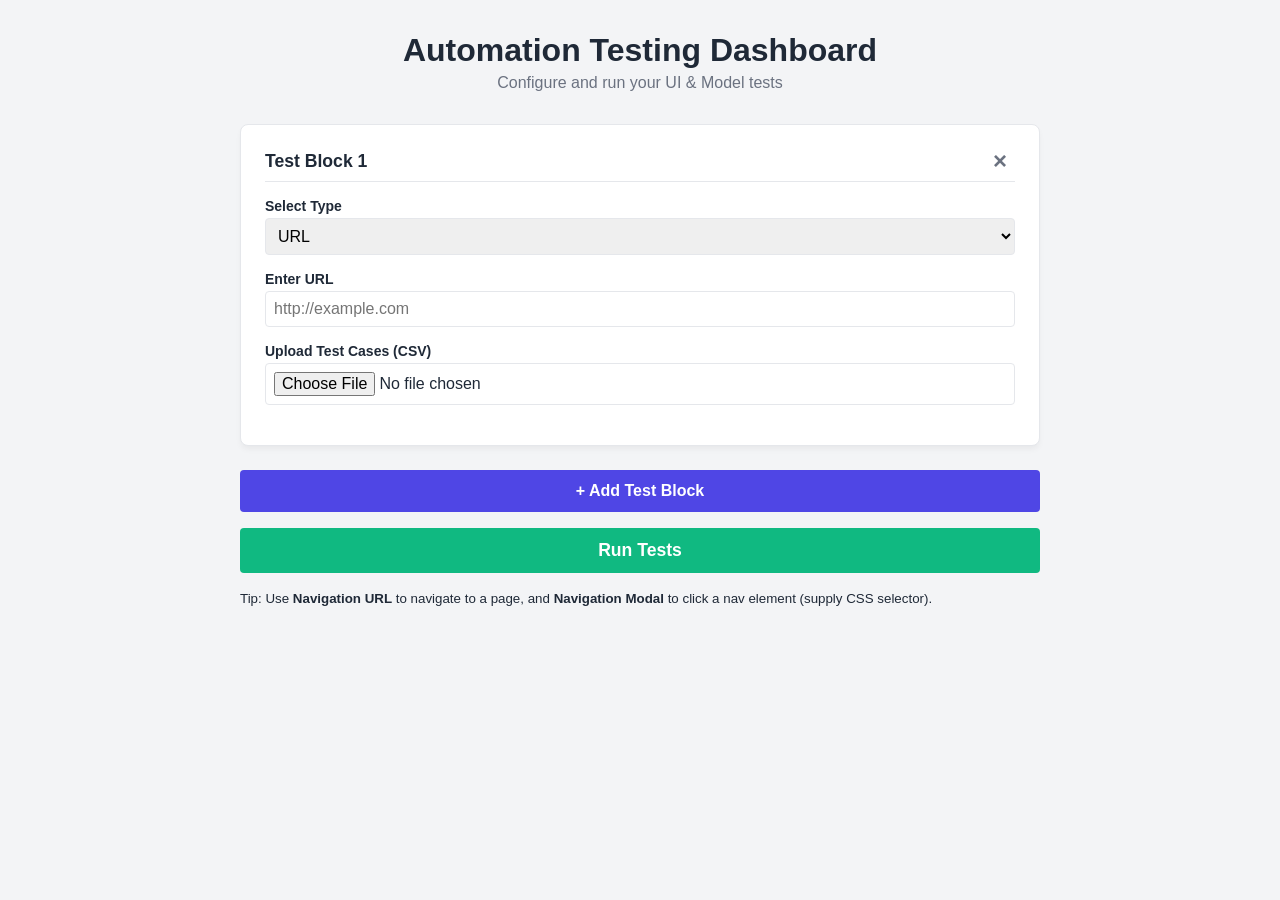
<file: src/main/resources/static/index.html>
<!DOCTYPE html>
<html lang="en">
<head>
    <meta charset="UTF-8" />
    <meta name="viewport" content="width=device-width, initial-scale=1.0"/>
    <title>Automation Testing Dashboard</title>
    <!-- AI favicon -->
    <link rel="icon" type="image/svg+xml" href="data:image/svg+xml,
    %3Csvg xmlns='http://www.w3.org/2000/svg' viewBox='0 0 64 64'%3E
    %3Cdefs%3E
    %3ClinearGradient id='g' x1='0' y1='0' x2='1' y2='1'%3E
    %3Cstop offset='0%25' stop-color='%2300c6ff'/%3E
    %3Cstop offset='100%25' stop-color='%230072ff'/%3E
    %3C/linearGradient%3E
    %3C/defs%3E
    %3Ccircle cx='32' cy='32' r='30' fill='url(%23g)'/%3E
    %3Cpath d='M22 24c0-6 4-10 10-10s10 4 10 10c4 2 6 5 6 9 0 7-6 13-14 13h-4c-8 0-14-6-14-13 0-4 2-7 6-9z'
    fill='white'/%3E
    %3Ccircle cx='26' cy='30' r='2' fill='%230072ff'/%3E
    %3Ccircle cx='38' cy='30' r='2' fill='%230072ff'/%3E
    %3Cpath d='M26 38h12' stroke='%230072ff' stroke-width='3' stroke-linecap='round'/%3E
    %3C/svg%3E">
    <link rel="stylesheet" href="css/styles.css" />
</head>
<body>

<div class="container">
    <header>
        <h1>Automation Testing Dashboard</h1>
        <p class="subtitle">Configure and run your UI & Model tests</p>
    </header>

    <!-- Dynamic blocks will be inserted here -->
    <main id="blocks-container"></main>

    <div class="actions">
        <button class="btn-add" onclick="addBlock()">+ Add Test Block</button>
        <button class="btn-run" onclick="runTests()">Run Tests</button>
    </div>

    <footer>
        <small>Tip: Use <strong>Navigation URL</strong> to navigate to a page, and <strong>Navigation Modal</strong> to click a nav element (supply CSS selector).</small>
    </footer>
</div>

<script src="js/script.js"></script>
</body>
</html>
</file>
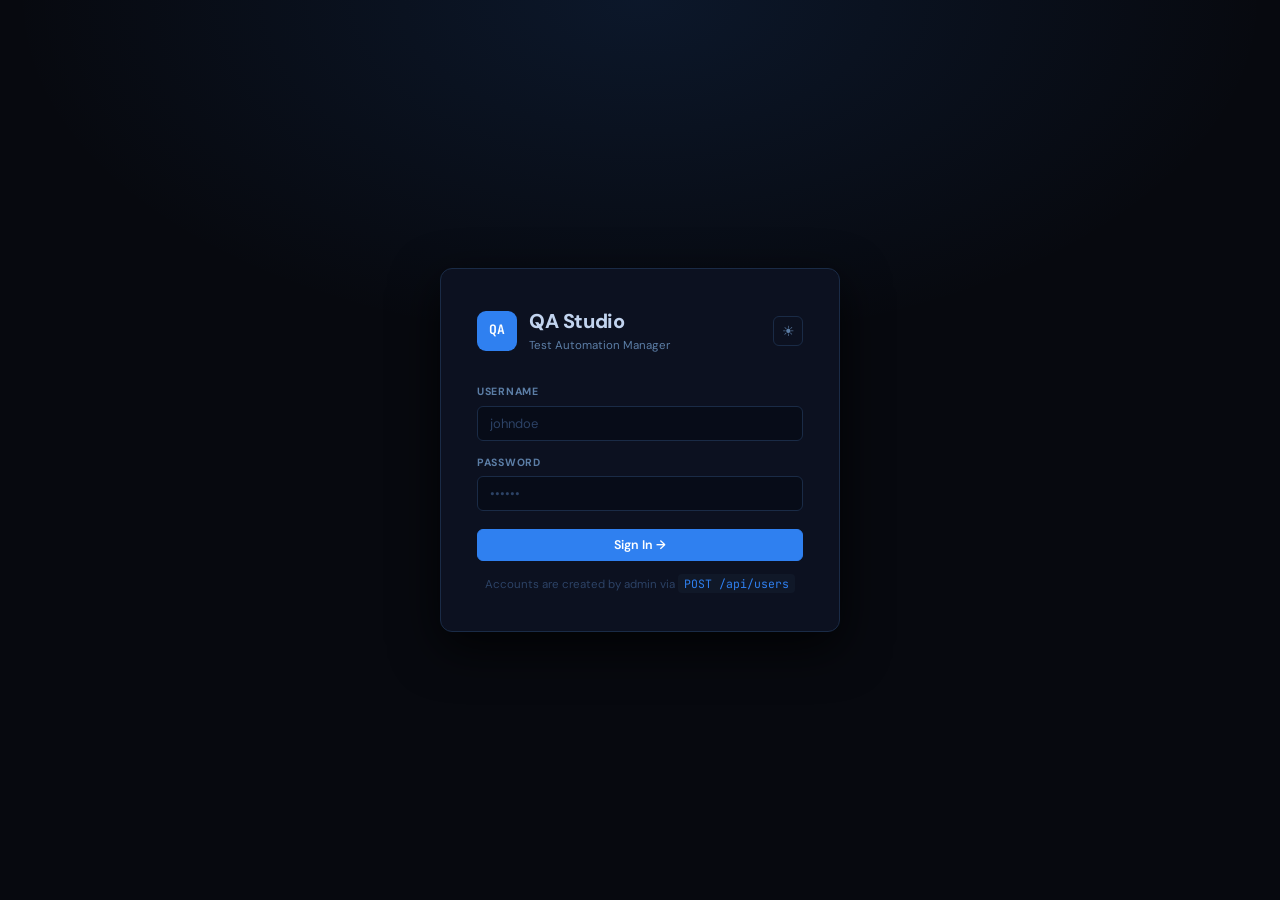
<file: src/main/resources/static/login.html>
<!DOCTYPE html>
<html lang="en" data-theme="dark">
<head>
    <meta charset="UTF-8">
    <meta name="viewport" content="width=device-width, initial-scale=1">
    <title>QA Studio — Sign In</title>
    <link href="https://fonts.googleapis.com/css2?family=DM+Sans:opsz,wght@9..40,400;9..40,500;9..40,600;9..40,700;9..40,800&family=JetBrains+Mono:wght@400;500;600&display=swap" rel="stylesheet">
    <link rel="stylesheet" href="css/main.css">
</head>
<body>
<div id="toasts"></div>

<div class="login-wrap">
    <div class="login-card">

        <div class="login-brand">
            <div class="login-mark">QA</div>
            <div>
                <h1>QA Studio</h1>
                <div class="sub">Test Automation Manager</div>
            </div>
            <button class="btn-icon mla theme-btn" onclick="toggleTheme()" title="Toggle theme">☀</button>
        </div>

        <div class="field">
            <label class="lbl">Username</label>
            <input id="inp-username" class="inp" placeholder="johndoe" autocomplete="username">
        </div>

        <div class="field">
            <label class="lbl">Password</label>
            <input id="inp-password" class="inp" type="password" placeholder="••••••"
                   autocomplete="current-password"
                   onkeydown="if(event.key==='Enter') doLogin()">
        </div>

        <button id="login-btn" class="btn btn-primary" style="width:100%;margin-top:4px"
                onclick="doLogin()">
            Sign In →
        </button>

        <p style="margin-top:14px;font-size:11.5px;color:var(--tx3);text-align:center">
            Accounts are created by admin via <code>POST /api/users</code>
        </p>
    </div>
</div>

<script type="module">
    import { auth }          from './js/api.js';
    import { toast, initTheme, toggleTheme } from './js/utils.js';

    initTheme();
    window.toggleTheme = toggleTheme;

    // If already logged in, skip login
    if (localStorage.getItem('qa_token') && localStorage.getItem('qa_user')) {
        window.location.href = '/projects.html';
    }

    window.doLogin = async function () {
        const username = document.getElementById('inp-username').value.trim();
        const password = document.getElementById('inp-password').value;
        if (!username || !password) {
            toast('Please enter username and password', 'warning');
            return;
        }
        const btn = document.getElementById('login-btn');
        btn.disabled = true;
        btn.innerHTML = '<div class="spinner" style="width:14px;height:14px;margin:0 auto"></div>';

        try {
            const user = await auth.login(username, password);
            localStorage.setItem('qa_token', user.token || 'stub');
            localStorage.setItem('qa_user',  JSON.stringify(user));
            window.location.href = '/projects.html';
        } catch (e) {
            toast('Login failed: ' + e.message, 'error');
            btn.disabled = false;
            btn.textContent = 'Sign In →';
        }
    };
</script>
</body>
</html>
</file>
<file: src/main/resources/static/css/styles.css>
/* --- CSS Styling --- */
:root {
    --primary: #4f46e5;
    --primary-hover: #4338ca;
    --danger: #ef4444;
    --danger-hover: #dc2626;
    --success: #10b981;
    --success-hover: #059669;
    --bg: #f3f4f6;
    --card-bg: #ffffff;
    --text-main: #1f2937;
    --text-muted: #6b7280;
    --border: #e5e7eb;
}

body {
    font-family: -apple-system, BlinkMacSystemFont, "Segoe UI", Roboto, Helvetica, Arial, sans-serif;
    background-color: var(--bg);
    color: var(--text-main);
    margin: 0;
    padding: 2rem;
    display: flex;
    flex-direction: column;
    align-items: center;
}

.container {
    width: 100%;
    max-width: 800px;
}

header {
    text-align: center;
    margin-bottom: 2rem;
}

h1 { margin: 0; color: var(--text-main); }
p.subtitle { color: var(--text-muted); margin-top: 5px; }

/* Card Styles */
.test-block {
    background-color: var(--card-bg);
    border: 1px solid var(--border);
    border-radius: 8px;
    padding: 1.5rem;
    margin-bottom: 1.5rem;
    box-shadow: 0 4px 6px -1px rgba(0, 0, 0, 0.05);
    position: relative;
}

.block-header {
    display: flex;
    justify-content: space-between;
    align-items: center;
    margin-bottom: 1rem;
    padding-bottom: 0.5rem;
    border-bottom: 1px solid var(--border);
}

.block-header h3 { margin: 0; font-size: 1.1rem; }

/* Form Elements */
.form-group {
    margin-bottom: 1rem;
    display: flex;
    flex-direction: column;
}

label {
    font-size: 0.875rem;
    font-weight: 600;
    margin-bottom: 0.25rem;
    color: var(--text-main);
}

select, input[type="text"], input[type="url"], input[type="file"] {
    padding: 0.5rem;
    border: 1px solid var(--border);
    border-radius: 4px;
    font-size: 1rem;
    outline: none;
    transition: border-color 0.2s;
}

select:focus, input[type="text"]:focus, input[type="url"]:focus {
    border-color: var(--primary);
}

/* Buttons */
button {
    cursor: pointer;
    border: none;
    border-radius: 4px;
    font-weight: 600;
    transition: background-color 0.2s;
}

.btn-add, .btn-run {
    padding: 0.75rem 1.5rem;
    font-size: 1rem;
    color: white;
    display: inline-flex;
    align-items: center;
    justify-content: center;
    gap: 8px;
    width: 100%;
    margin-bottom: 1rem;
}

.btn-add { background-color: var(--primary); }
.btn-add:hover { background-color: var(--primary-hover); }

.btn-run { background-color: var(--success); font-size: 1.1rem; }
.btn-run:hover { background-color: var(--success-hover); }

.btn-remove {
    background: none;
    color: var(--text-muted);
    font-size: 1.5rem;
    line-height: 1;
    padding: 0 0.5rem;
    border-radius: 4px;
}
.btn-remove:hover { color: var(--danger); background-color: #fee2e2; }

.dynamic-fields { margin-top: 1rem; }
</file>
<file: src/main/resources/static/css/main.css>
/* ═══════════════════════════════════════════════════════════
   QA Studio — main.css
   Shared across all pages.
═══════════════════════════════════════════════════════════ */

/* ── Tokens ──────────────────────────────────────────────── */
[data-theme="dark"] {
    --bg:      #07090f;
    --sur:     #0c1120;
    --sur2:    #101828;
    --sur3:    #14213a;
    --bd:      #1a2b46;
    --bd2:     #253d5e;
    --tx:      #c2d4ef;
    --tx2:     #5c7ea6;
    --tx3:     #2c4265;
    --inp:     #070c18;
    --sh:      0 16px 48px rgba(0,0,0,.75);
}
[data-theme="light"] {
    --bg:      #eef2fa;
    --sur:     #ffffff;
    --sur2:    #f3f7fe;
    --sur3:    #e8eff9;
    --bd:      #d4e0f2;
    --bd2:     #b8ccec;
    --tx:      #0b1a30;
    --tx2:     #456080;
    --tx3:     #9bb0cc;
    --inp:     #edf2fc;
    --sh:      0 8px 28px rgba(0,0,0,.09);
}
:root {
    --blue:   #2f80f0;
    --blue-d: rgba(47,128,240,.12);
    --blue-b: rgba(47,128,240,.30);
    --gr:     #12d98a;
    --gr-d:   rgba(18,217,138,.10);
    --gr-b:   rgba(18,217,138,.28);
    --rd:     #ef4462;
    --rd-d:   rgba(239,68,98,.10);
    --rd-b:   rgba(239,68,98,.28);
    --am:     #f59e0b;
    --am-d:   rgba(245,158,11,.10);
    --am-b:   rgba(245,158,11,.28);
    --pu:     #8b5cf6;
    --pu-d:   rgba(139,92,246,.10);
    --pu-b:   rgba(139,92,246,.28);
    --te:     #0dcbb8;
    --te-d:   rgba(13,203,184,.10);
    --te-b:   rgba(13,203,184,.28);
    --sl:     #8e9bb0;
    --sl-d:   rgba(142,155,176,.14);
    --sl-b:   rgba(142,155,176,.35);
    --mono:   'JetBrains Mono', monospace;
    --sans:   'DM Sans', sans-serif;
    --r:      8px;
    --rl:     12px;
    --rs:     6px;
    --rx:     4px;
    --sw:     228px;
    --th:     52px;
}

/* ── Reset ───────────────────────────────────────────────── */
*, *::before, *::after { box-sizing: border-box; margin: 0; padding: 0; }
html, body {
    height: 100%;
    font-family: var(--sans);
    background: var(--bg);
    color: var(--tx);
    font-size: 13.5px;
    line-height: 1.6;
    -webkit-font-smoothing: antialiased;
}
::-webkit-scrollbar          { width: 4px; height: 4px; }
::-webkit-scrollbar-track    { background: transparent; }
::-webkit-scrollbar-thumb    { background: var(--bd2); border-radius: 9px; }
button, input, textarea, select { font-family: var(--sans); }
a { color: var(--blue); text-decoration: none; }

/* ── App shell ───────────────────────────────────────────── */
.app-layout {
    display: flex;
    height: 100vh;
    overflow: hidden;
}
.main-col {
    flex: 1;
    display: flex;
    flex-direction: column;
    overflow: hidden;
    min-width: 0;
}
.main-scroll { flex: 1; overflow-y: auto; }

/* ── Sidebar ─────────────────────────────────────────────── */
.sidebar {
    width: var(--sw);
    flex-shrink: 0;
    display: flex;
    flex-direction: column;
    background: var(--sur);
    border-right: 1px solid var(--bd);
    height: 100vh;
    overflow: hidden;
}
.sb-logo {
    display: flex;
    align-items: center;
    gap: 10px;
    padding: 15px 14px 12px;
    border-bottom: 1px solid var(--bd);
    flex-shrink: 0;
}
.sb-logo .mark {
    width: 30px; height: 30px;
    border-radius: 7px;
    background: var(--blue);
    display: flex; align-items: center; justify-content: center;
    font-family: var(--mono); font-size: 11px; font-weight: 700; color: #fff;
    flex-shrink: 0;
}
.sb-logo .brand-name { font-size: 14px; font-weight: 700; letter-spacing: -.3px; }
.sb-logo .brand-sub  { font-size: 10px; color: var(--tx2); }
.sb-scroll { flex: 1; overflow-y: auto; padding: 6px 0; }
.sb-section {
    font-size: 10px; font-weight: 700; text-transform: uppercase;
    letter-spacing: .1em; color: var(--tx3); padding: 10px 14px 5px;
}
.sb-item {
    display: flex; align-items: center; gap: 8px;
    padding: 7px 14px; cursor: pointer; color: var(--tx2);
    font-size: 12.5px; font-weight: 500;
    border-left: 2px solid transparent;
    transition: all .12s; user-select: none;
}
.sb-item:hover              { background: var(--sur2); color: var(--tx); }
.sb-item.active             { background: var(--blue-d); color: var(--blue); border-left-color: var(--blue); }
.sb-item .sb-arrow          { font-size: 8px; color: var(--tx3); transition: transform .15s; margin-left: auto; flex-shrink: 0; }
.sb-item.open .sb-arrow     { transform: rotate(90deg); }
.sb-name    { overflow: hidden; text-overflow: ellipsis; white-space: nowrap; flex: 1; }
.sb-count   { font-size: 10px; font-family: var(--mono); color: var(--tx3); flex-shrink: 0; }
.sb-children { padding-left: 0; }
.sb-child {
    display: flex; align-items: center; gap: 7px;
    padding: 5px 14px 5px 28px; cursor: pointer;
    font-size: 12px; color: var(--tx3);
    border-left: 2px solid transparent; transition: all .12s;
}
.sb-child:hover  { background: var(--sur2); color: var(--tx2); }
.sb-child.active { color: var(--blue); background: var(--blue-d); border-left-color: var(--blue); }
.sb-bottom {
    flex-shrink: 0; padding: 10px;
    border-top: 1px solid var(--bd);
}
.sb-user {
    display: flex; align-items: center; gap: 9px;
    padding: 8px 10px; border-radius: var(--r);
    background: var(--sur2); border: 1px solid var(--bd);
}
.sb-av {
    width: 26px; height: 26px; border-radius: 50%;
    background: var(--blue-d); border: 1.5px solid var(--blue-b);
    display: flex; align-items: center; justify-content: center;
    font-size: 10px; font-weight: 800; color: var(--blue);
    flex-shrink: 0; font-family: var(--mono); text-transform: uppercase;
}
.sb-uname { font-size: 12px; font-weight: 600; overflow: hidden; text-overflow: ellipsis; white-space: nowrap; flex: 1; }

/* ── Topbar ──────────────────────────────────────────────── */
.topbar {
    height: var(--th);
    flex-shrink: 0;
    background: var(--sur);
    border-bottom: 1px solid var(--bd);
    display: flex; align-items: center; gap: 10px; padding: 0 20px;
}
.crumb              { display: flex; align-items: center; gap: 6px; font-size: 12.5px; color: var(--tx2); }
.crumb-sep          { color: var(--tx3); }
.crumb-link         { cursor: pointer; transition: color .12s; }
.crumb-link:hover   { color: var(--tx); }
.crumb-cur          { color: var(--tx); font-weight: 700; }
.topbar-right       { margin-left: auto; display: flex; align-items: center; gap: 7px; }

/* ── Buttons ─────────────────────────────────────────────── */
.btn {
    display: inline-flex; align-items: center; justify-content: center; gap: 6px;
    padding: 7px 14px; border-radius: var(--rs);
    font-size: 12.5px; font-weight: 600;
    border: 1.5px solid transparent; cursor: pointer;
    transition: all .14s; white-space: nowrap; font-family: var(--sans);
}
.btn:disabled { opacity: .45; cursor: not-allowed !important; transform: none !important; box-shadow: none !important; }
.btn-primary  { background: var(--blue); color: #fff; border-color: var(--blue); }
.btn-primary:not(:disabled):hover  { background: #1a6edf; transform: translateY(-1px); box-shadow: 0 4px 14px rgba(47,128,240,.4); }
.btn-success  { background: var(--gr);   color: #0a1a10; border-color: var(--gr); }
.btn-success:not(:disabled):hover  { transform: translateY(-1px); box-shadow: 0 4px 16px rgba(18,217,138,.38); }
.btn-ghost    { background: transparent; color: var(--tx2); border-color: var(--bd); }
.btn-ghost:not(:disabled):hover    { color: var(--tx); border-color: var(--bd2); background: var(--sur2); }
.btn-danger   { background: var(--rd-d); color: var(--rd); border-color: var(--rd-b); }
.btn-danger:not(:disabled):hover   { background: rgba(239,68,98,.18); }
.btn-amber    { background: var(--am-d); color: var(--am); border-color: var(--am-b); }
.btn-amber:not(:disabled):hover    { background: rgba(245,158,11,.2); }
.btn-sm  { padding: 5px 11px; font-size: 12px; }
.btn-xs  { padding: 3px 8px;  font-size: 11px; border-radius: var(--rx); }
.btn-icon {
    width: 30px; height: 30px; padding: 0; border-radius: var(--rs);
    border: 1px solid var(--bd); background: transparent; color: var(--tx2);
    cursor: pointer; display: flex; align-items: center; justify-content: center;
    font-size: 14px; transition: all .12s;
}
.btn-icon:hover { background: var(--sur2); color: var(--tx); border-color: var(--bd2); }

/* ── Form elements ───────────────────────────────────────── */
.inp {
    width: 100%; padding: 8px 12px;
    background: var(--inp); border: 1.5px solid var(--bd);
    border-radius: var(--rs); color: var(--tx); font-size: 13px; outline: none;
    transition: border-color .14s, box-shadow .14s;
}
.inp:focus       { border-color: var(--blue); box-shadow: 0 0 0 3px rgba(47,128,240,.14); }
.inp::placeholder { color: var(--tx3); }
.inp-sm  { padding: 6px 10px; font-size: 12px; }
.inp-mono { font-family: var(--mono); font-size: 12px; }
select.inp {
    appearance: none; cursor: pointer;
    background-image: url("data:image/svg+xml,%3Csvg xmlns='http://www.w3.org/2000/svg' width='10' height='10' fill='%235C7EA6' viewBox='0 0 10 10'%3E%3Cpath d='M5 7L1 3h8z'/%3E%3C/svg%3E");
    background-repeat: no-repeat; background-position: right 10px center; padding-right: 28px;
}
.lbl {
    display: block; font-size: 10.5px; font-weight: 700;
    text-transform: uppercase; letter-spacing: .07em;
    color: var(--tx2); margin-bottom: 5px;
}
.field { margin-bottom: 14px; }
textarea.inp { resize: vertical; min-height: 64px; }

/* ── Badges ──────────────────────────────────────────────── */
.badge {
    display: inline-flex; align-items: center; gap: 4px;
    padding: 2px 8px; border-radius: 99px;
    font-size: 10.5px; font-weight: 700; border: 1px solid transparent;
}
.badge-passed,
.badge-success  { background: var(--gr-d); color: var(--gr); border-color: var(--gr-b); }
.badge-failed   { background: var(--rd-d); color: var(--rd); border-color: var(--rd-b); }
.badge-error    { background: var(--rd-d); color: var(--rd); border-color: var(--rd-b); }
.badge-running   { background: var(--am-d); color: var(--am); border-color: var(--am-b); }
.badge-paused    { background: var(--am-d); color: var(--am); border-color: var(--am-b); }
.badge-cancelled { background: var(--sl-d); color: var(--sl); border-color: var(--sl-b); }
.badge-draft    { background: var(--pu-d); color: var(--pu); border-color: var(--pu-b); }
.badge-partial,
.badge-pending  { background: var(--sur3); color: var(--tx2); border-color: var(--bd); }
.badge-blue     { background: var(--blue-d); color: var(--blue); border-color: var(--blue-b); }

/* ── Cards ───────────────────────────────────────────────── */
.card { background: var(--sur); border: 1px solid var(--bd); border-radius: var(--r); }
.card-header {
    display: flex; align-items: center; justify-content: space-between;
    padding: 13px 18px; border-bottom: 1px solid var(--bd);
}
.card-title { font-size: 13.5px; font-weight: 700; display: flex; align-items: center; gap: 8px; }
.card-body  { padding: 18px; }

/* ── Page layout ─────────────────────────────────────────── */
.page { padding: 24px 28px; max-width: 1180px; }
.page-header { margin-bottom: 22px; }
.page-title  { font-size: 20px; font-weight: 800; letter-spacing: -.4px; }
.page-sub    { font-size: 13px; color: var(--tx2); margin-top: 2px; }
.row-between { display: flex; align-items: center; justify-content: space-between; gap: 12px; }

/* ── Project cards ───────────────────────────────────────── */
.proj-grid { display: grid; grid-template-columns: repeat(auto-fill, minmax(280px, 1fr)); gap: 14px; }
.proj-card {
    background: var(--sur); border: 1px solid var(--bd); border-radius: var(--r);
    padding: 20px; cursor: pointer; transition: all .15s; position: relative;
}
.proj-card:hover { border-color: var(--blue-b); transform: translateY(-2px); box-shadow: 0 6px 22px rgba(47,128,240,.1); }
.proj-card-icon {
    width: 36px; height: 36px; border-radius: 8px;
    background: var(--blue-d); border: 1px solid var(--blue-b);
    display: flex; align-items: center; justify-content: center;
    font-size: 16px; margin-bottom: 12px;
}
.proj-card h3   { font-size: 14px; font-weight: 800; margin-bottom: 5px; }
.proj-card p    { font-size: 12.5px; color: var(--tx2); line-height: 1.5; margin-bottom: 12px; }
.proj-card-foot {
    display: flex; align-items: center; justify-content: space-between;
    padding-top: 12px; border-top: 1px solid var(--bd);
}
.proj-card-actions { position: absolute; top: 14px; right: 14px; display: flex; gap: 6px; }

/* ── Module list ─────────────────────────────────────────── */
.mod-list { display: flex; flex-direction: column; gap: 8px; }
.mod-item {
    display: flex; align-items: center; gap: 14px; padding: 16px 20px;
    background: var(--sur); border: 1px solid var(--bd); border-radius: var(--r);
    cursor: pointer; transition: all .14s;
}
.mod-item:hover { border-color: var(--blue-b); background: var(--sur2); }
.mod-icon {
    width: 38px; height: 38px; border-radius: 8px;
    background: var(--te-d); border: 1px solid var(--te-b);
    display: flex; align-items: center; justify-content: center;
    font-size: 16px; flex-shrink: 0;
}
.mod-info       { flex: 1; min-width: 0; }
.mod-name       { font-size: 14px; font-weight: 700; margin-bottom: 2px; }
.mod-desc       { font-size: 12px; color: var(--tx2); }
.mod-meta       { display: flex; align-items: center; gap: 8px; flex-shrink: 0; }

/* ── Runs filter bar ─────────────────────────────────────── */
.filter-bar {
    display: flex; align-items: center; gap: 8px; flex-wrap: wrap;
    background: var(--sur); border: 1px solid var(--bd); border-radius: var(--r);
    padding: 12px 14px; margin-bottom: 14px;
}
.filter-sep { width: 1px; height: 20px; background: var(--bd); flex-shrink: 0; }
.status-filters { display: flex; gap: 5px; flex-wrap: wrap; }
.sf-btn {
    padding: 4px 10px; border-radius: 99px; font-size: 11.5px; font-weight: 600;
    cursor: pointer; border: 1.5px solid var(--bd); background: transparent; color: var(--tx2);
    transition: all .12s; font-family: var(--sans);
}
.sf-btn:hover            { border-color: var(--bd2); color: var(--tx); }
.sf-btn.sel-all          { background: var(--blue-d); color: var(--blue); border-color: var(--blue-b); }
.sf-btn.sel-passed       { background: var(--gr-d);   color: var(--gr);   border-color: var(--gr-b); }
.sf-btn.sel-failed       { background: var(--rd-d);   color: var(--rd);   border-color: var(--rd-b); }
.sf-btn.sel-draft        { background: var(--pu-d);   color: var(--pu);   border-color: var(--pu-b); }
.sf-btn.sel-running      { background: var(--am-d);   color: var(--am);   border-color: var(--am-b); }
.sf-btn.sel-partial      { background: var(--sur3);   color: var(--tx2);  border-color: var(--bd2); }

/* ── Table ───────────────────────────────────────────────── */
.table-wrap { background: var(--sur); border: 1px solid var(--bd); border-radius: var(--r); overflow: hidden; }
table { width: 100%; border-collapse: collapse; }
th {
    padding: 10px 14px; text-align: left;
    font-size: 10.5px; font-weight: 700; text-transform: uppercase;
    letter-spacing: .07em; color: var(--tx2);
    background: var(--sur2); border-bottom: 1px solid var(--bd); white-space: nowrap;
}
td { padding: 12px 14px; border-bottom: 1px solid var(--bd); font-size: 13px; }
tr:last-child td { border-bottom: none; }
tbody tr:hover td { background: var(--sur2); }
.mono-sm { font-family: var(--mono); font-size: 11.5px; color: var(--tx2); }
.run-name-link { font-weight: 700; cursor: pointer; transition: color .12s; }
.run-name-link:hover { color: var(--blue); }
.tag {
    display: inline-block; padding: 2px 7px; border-radius: 99px;
    font-size: 10.5px; background: var(--sur3); border: 1px solid var(--bd);
    color: var(--tx2); margin: 1px;
}
.actions-cell { display: flex; gap: 5px; }

/* ── Pagination ──────────────────────────────────────────── */
.pagination { display: flex; align-items: center; justify-content: center; gap: 4px; padding: 14px 0; }
.pag-btn {
    min-width: 30px; height: 30px; padding: 0 9px;
    border-radius: var(--rs); font-size: 12.5px; font-weight: 600;
    border: 1.5px solid var(--bd); background: transparent; color: var(--tx2);
    cursor: pointer; transition: all .12s; font-family: var(--sans);
}
.pag-btn:hover  { border-color: var(--bd2); color: var(--tx); }
.pag-btn.active { background: var(--blue-d); color: var(--blue); border-color: var(--blue-b); }
.pag-btn:disabled { opacity: .35; cursor: not-allowed; }

/* ── Run detail hero ─────────────────────────────────────── */
.run-hero {
    background: var(--sur); border: 1px solid var(--bd);
    border-radius: var(--r); padding: 20px 22px; margin-bottom: 20px;
}
.run-hero-top { display: flex; align-items: flex-start; justify-content: space-between; margin-bottom: 16px; flex-wrap: wrap; gap: 12px; }
.run-hero-name { font-size: 19px; font-weight: 800; letter-spacing: -.3px; margin-bottom: 6px; }
.run-meta-grid { display: grid; grid-template-columns: repeat(auto-fill, minmax(160px, 1fr)); gap: 14px; }
.rmi-label { font-size: 10.5px; font-weight: 700; text-transform: uppercase; letter-spacing: .07em; color: var(--tx2); margin-bottom: 3px; }
.rmi-val   { font-size: 13.5px; }

/* ── Scenario accordion ──────────────────────────────────── */
.sc-list { display: flex; flex-direction: column; gap: 6px; }
.sc-row  { background: var(--sur); border: 1.5px solid var(--bd); border-radius: var(--r); overflow: hidden; transition: border-color .14s; }
.sc-row.expandable:hover { border-color: var(--bd2); }
.sc-head {
    display: flex; align-items: center; gap: 10px;
    padding: 12px 16px; user-select: none;
}
.sc-head.clickable { cursor: pointer; }
.sc-num {
    width: 22px; height: 22px; border-radius: 50%;
    background: var(--sur2); border: 1.5px solid var(--bd);
    display: flex; align-items: center; justify-content: center;
    font-size: 9.5px; font-weight: 800; font-family: var(--mono);
    color: var(--tx2); flex-shrink: 0;
}
.sc-info    { flex: 1; min-width: 0; }
.sc-url-val { font-family: var(--mono); font-size: 11.5px; color: var(--tx2); overflow: hidden; text-overflow: ellipsis; white-space: nowrap; }
.sc-chevron { font-size: 10px; color: var(--tx3); transition: transform .15s; flex-shrink: 0; }
.sc-row.open .sc-chevron { transform: rotate(180deg); }
.sc-body    { border-top: 1px solid var(--bd); background: var(--sur2); }
.tc-filter-bar { padding: 10px 14px; display: flex; align-items: center; gap: 8px; border-bottom: 1px solid var(--bd); }
.tc-table   { overflow: auto; max-height: 360px; }
.tc-row     { cursor: pointer; }
.tc-row:hover td { background: rgba(47,128,240,.07) !important; }

/* ── Screenshot grid ─────────────────────────────────────── */
.ss-grid { display: grid; grid-template-columns: repeat(auto-fill, minmax(200px, 1fr)); gap: 10px; }
.ss-thumb {
    border: 1px solid var(--bd); border-radius: var(--rs); overflow: hidden;
    cursor: pointer; transition: all .14s; background: var(--sur2);
}
.ss-thumb:hover { border-color: var(--blue-b); transform: translateY(-2px); }
.ss-thumb img   { width: 100%; height: 130px; object-fit: cover; display: block; }
.ss-name { padding: 6px 9px; font-size: 10.5px; font-family: var(--mono); color: var(--tx2); overflow: hidden; text-overflow: ellipsis; white-space: nowrap; }
.lightbox { position: fixed; inset: 0; background: rgba(0,0,0,.92); z-index: 9999; display: flex; align-items: center; justify-content: center; cursor: zoom-out; }
.lightbox img   { max-width: 96vw; max-height: 96vh; border-radius: var(--rs); }

/* ── Run editor ──────────────────────────────────────────── */
.editor-layout { display: flex; height: calc(100vh - var(--th)); overflow: hidden; }
.editor-sidebar {
    width: 270px; flex-shrink: 0;
    border-right: 1px solid var(--bd);
    display: flex; flex-direction: column;
    background: var(--sur); overflow: hidden;
}
.editor-sb-head {
    padding: 13px 14px; border-bottom: 1px solid var(--bd);
    flex-shrink: 0; display: flex; align-items: center; justify-content: space-between;
}
.editor-sb-head h3 { font-size: 13px; font-weight: 800; }
.scenario-items { flex: 1; overflow-y: auto; padding: 8px; }
.si {
    display: flex; align-items: center; gap: 9px; padding: 10px 12px;
    background: var(--sur2); border: 1.5px solid var(--bd);
    border-radius: var(--r); margin-bottom: 6px;
    cursor: pointer; transition: all .12s;
}
.si:hover       { border-color: var(--bd2); }
.si.active      { border-color: var(--blue-b); background: var(--blue-d); }
.si-num {
    width: 20px; height: 20px; border-radius: 50%;
    background: var(--sur3); border: 1.5px solid var(--bd);
    display: flex; align-items: center; justify-content: center;
    font-size: 9px; font-weight: 800; font-family: var(--mono);
    color: var(--tx2); flex-shrink: 0;
}
.si.active .si-num { background: var(--blue-d); border-color: var(--blue-b); color: var(--blue); }
.si-bar  { width: 3px; height: 28px; border-radius: 2px; flex-shrink: 0; }
.si-info { flex: 1; min-width: 0; }
.si-type  { font-size: 9.5px; font-weight: 800; text-transform: uppercase; letter-spacing: .06em; }
.si-label { font-size: 12px; font-weight: 600; overflow: hidden; text-overflow: ellipsis; white-space: nowrap; }
.si-del   { background: none; border: none; color: var(--tx3); cursor: pointer; padding: 3px 6px; border-radius: var(--rx); font-size: 13px; opacity: 0; transition: opacity .12s; }
.si:hover .si-del  { opacity: 1; }
.si-del:hover      { color: var(--rd); background: var(--rd-d); }
.editor-sb-foot { flex-shrink: 0; padding: 10px; border-top: 1px solid var(--bd); }
.add-sc-btn {
    width: 100%; padding: 9px; border: 1.5px dashed var(--bd2);
    background: none; border-radius: var(--rs); color: var(--tx2);
    font-size: 12.5px; font-weight: 600; cursor: pointer;
    display: flex; align-items: center; justify-content: center; gap: 7px;
    transition: all .14s; font-family: var(--sans);
}
.add-sc-btn:hover { border-color: var(--blue); color: var(--blue); background: var(--blue-d); }
.editor-main { flex: 1; overflow-y: auto; padding: 22px 28px; }

/* ── Type picker ─────────────────────────────────────────── */
.type-picker { display: flex; gap: 6px; flex-wrap: wrap; margin-bottom: 18px; }
.tp-btn {
    display: flex; align-items: center; gap: 7px; padding: 8px 13px;
    border: 1.5px solid var(--bd); border-radius: var(--rs);
    background: var(--inp); cursor: pointer; transition: all .12s; font-family: var(--sans);
}
.tp-btn:hover         { border-color: var(--bd2); }
.tp-btn.active        { border-color: var(--tc, var(--blue)); background: var(--tb, var(--blue-d)); }
.tp-btn .tp-icon      { font-size: 15px; }
.tp-btn .tp-lbl       { font-size: 12px; font-weight: 700; color: var(--tx2); }
.tp-btn.active .tp-lbl { color: var(--tc, var(--blue)); }

/* ── Section divider ─────────────────────────────────────── */
.sc-section {
    font-size: 10.5px; font-weight: 700; text-transform: uppercase;
    letter-spacing: .09em; color: var(--tx2); margin-bottom: 10px;
    display: flex; align-items: center; gap: 9px;
}
.sc-section::after { content: ''; flex: 1; height: 1px; background: var(--bd); }

/* ── Test data tabs ──────────────────────────────────────── */
.dtabs { display: flex; border: 1px solid var(--bd); border-radius: var(--rs) var(--rs) 0 0; overflow: hidden; }
.dtab  {
    flex: 1; padding: 8px 12px; text-align: center; cursor: pointer;
    font-size: 12px; font-weight: 600; color: var(--tx2);
    background: var(--sur2); border-right: 1px solid var(--bd); transition: all .12s;
}
.dtab:last-child { border-right: none; }
.dtab:hover  { color: var(--tx); background: var(--sur3); }
.dtab.active { background: var(--blue-d); color: var(--blue); }
.dtab-body   { border: 1px solid var(--bd); border-top: none; border-radius: 0 0 var(--rs) var(--rs); }

/* ── CSV drop zone ───────────────────────────────────────── */
.drop-zone {
    padding: 24px; text-align: center; cursor: pointer;
    position: relative; background: var(--inp); transition: all .14s;
    border-radius: 0 0 var(--rs) var(--rs);
}
.drop-zone:hover, .drop-zone.drag { background: var(--blue-d); }
.drop-zone input[type="file"] { position: absolute; inset: 0; opacity: 0; cursor: pointer; width: 100%; height: 100%; }
.drop-zone p     { font-size: 12.5px; color: var(--tx2); }
.drop-zone small { font-size: 11px; color: var(--tx3); }

/* ── Manual test case table ──────────────────────────────── */
.tc-manual { border: 1px solid var(--bd); border-radius: var(--rs); overflow: hidden; }
.tc-manual table { min-width: 460px; }
.tc-manual td, .tc-manual th { padding: 5px 8px; }
.tc-manual td input {
    width: 100%; background: transparent; border: none; outline: none;
    font-size: 12px; color: var(--tx); font-family: var(--mono);
}
.tc-manual td input:focus { background: var(--blue-d); }
.tc-bar {
    display: flex; align-items: center; justify-content: space-between;
    padding: 6px 10px; border-top: 1px solid var(--bd); background: var(--sur2);
}

/* ── Modal / overlay ─────────────────────────────────────── */
.overlay {
    position: fixed; inset: 0; background: rgba(0,0,0,.65);
    z-index: 9000; display: flex; align-items: center; justify-content: center;
    backdrop-filter: blur(3px); animation: fadeIn .14s;
}
.modal {
    background: var(--sur); border: 1px solid var(--bd2);
    border-radius: var(--rl); padding: 26px;
    width: 480px; max-width: 96vw; max-height: 90vh; overflow-y: auto;
    box-shadow: var(--sh); animation: fadeUp .18s;
}
.modal-lg { width: 820px; }
.modal-head { display: flex; align-items: center; justify-content: space-between; margin-bottom: 20px; }
.modal-head h2 { font-size: 16px; font-weight: 800; }
.modal-close {
    background: none; border: 1px solid var(--bd); border-radius: var(--rs);
    width: 26px; height: 26px; cursor: pointer; color: var(--tx2);
    font-size: 14px; display: flex; align-items: center; justify-content: center;
    transition: all .12s;
}
.modal-close:hover { background: var(--sur2); color: var(--tx); }

/* ── Login ───────────────────────────────────────────────── */
.login-wrap {
    width: 100%; height: 100vh;
    display: flex; align-items: center; justify-content: center;
    background: var(--bg);
    background-image: radial-gradient(ellipse 70% 55% at 50% 0%, var(--blue-d) 0%, transparent 70%);
}
.login-card {
    width: 400px; background: var(--sur);
    border: 1px solid var(--bd); border-radius: var(--rl);
    padding: 36px; box-shadow: var(--sh); animation: fadeUp .28s;
}
.login-brand  { display: flex; align-items: center; gap: 12px; margin-bottom: 28px; }
.login-mark   { width: 40px; height: 40px; border-radius: 9px; background: var(--blue); display: flex; align-items: center; justify-content: center; font-family: var(--mono); font-size: 13px; font-weight: 700; color: #fff; }
.login-brand h1  { font-size: 20px; font-weight: 800; letter-spacing: -.4px; }
.login-brand .sub { font-size: 11.5px; color: var(--tx2); }

/* ── Toasts ──────────────────────────────────────────────── */
#toasts { position: fixed; top: 18px; right: 18px; z-index: 9999; display: flex; flex-direction: column; gap: 6px; pointer-events: none; }
.toast {
    background: var(--sur); border: 1px solid var(--bd2); border-radius: var(--rs);
    padding: 10px 14px; font-size: 13px; font-weight: 500;
    min-width: 230px; display: flex; align-items: center; gap: 9px;
    box-shadow: var(--sh); pointer-events: all; cursor: pointer;
    animation: toastIn .18s ease;
}
.toast-dot { width: 7px; height: 7px; border-radius: 50%; flex-shrink: 0; }
.toast.success .toast-dot { background: var(--gr); }
.toast.error   .toast-dot { background: var(--rd); }
.toast.info    .toast-dot { background: var(--blue); }
.toast.warning .toast-dot { background: var(--am); }

/* ── Empty state ─────────────────────────────────────────── */
.empty { text-align: center; padding: 48px 20px; color: var(--tx3); }
.empty .ei { font-size: 36px; margin-bottom: 12px; opacity: .4; }
.empty h3  { font-size: 14px; font-weight: 700; color: var(--tx2); margin-bottom: 5px; }
.empty p   { font-size: 12.5px; color: var(--tx3); margin-bottom: 14px; line-height: 1.6; }

/* ── Spinner ─────────────────────────────────────────────── */
.spinner-wrap { display: flex; justify-content: center; padding: 36px; }
.spinner {
    width: 22px; height: 22px;
    border: 2.5px solid var(--bd2); border-top-color: var(--blue);
    border-radius: 50%; animation: spin .6s linear infinite;
}

/* ── Utilities ───────────────────────────────────────────── */
.mla        { margin-left: auto; }
.gap-6      { gap: 6px; }
.gap-8      { gap: 8px; }
.gap-12     { gap: 12px; }
.flex       { display: flex; }
.aic        { align-items: center; }
code {
    font-family: var(--mono); font-size: 11.5px;
    background: var(--sur2); padding: 2px 6px;
    border-radius: var(--rx); color: var(--blue);
}

/* ── Animations ──────────────────────────────────────────── */
@keyframes fadeIn  { from { opacity: 0; }                              to { opacity: 1; } }
@keyframes fadeUp  { from { opacity: 0; transform: translateY(8px); } to { opacity: 1; transform: translateY(0); } }
@keyframes spin    { to   { transform: rotate(360deg); } }
@keyframes toastIn { from { opacity: 0; transform: translateX(12px); } to { opacity: 1; transform: translateX(0); } }
@keyframes pulse   { 0%, 100% { opacity: 1; } 50% { opacity: .3; } }

.ss-grid {
    display: grid;
    grid-template-columns: repeat(auto-fill, minmax(180px, 1fr));
    gap: 12px;
}

.ss-thumb {
    border: 1px solid var(--bd);
    border-radius: 14px;
    background: var(--sur2);
    overflow: hidden;
    text-align: left;
}

.ss-thumb img {
    width: 100%;
    height: 140px;
    object-fit: cover;
    display: block;
}

.ss-name {
    padding: 10px;
    font-size: 12px;
    color: var(--tx2);
    word-break: break-word;
}

.ss-viewer {
    width: min(1100px, 96vw);
    height: min(820px, 90vh);
    display: flex;
    flex-direction: column;
}

.ss-viewer.fullscreen {
    width: 96vw;
    height: 94vh;
}

.ss-viewer-top {
    display: flex;
    justify-content: space-between;
    gap: 12px;
    align-items: center;
    margin-bottom: 12px;
}

.ss-viewer-body {
    flex: 1;
    display: grid;
    place-items: center;
    overflow: hidden;
    border: 1px solid var(--bd);
    border-radius: 16px;
    background: var(--sur2);
    padding: 12px;
}
</file>
